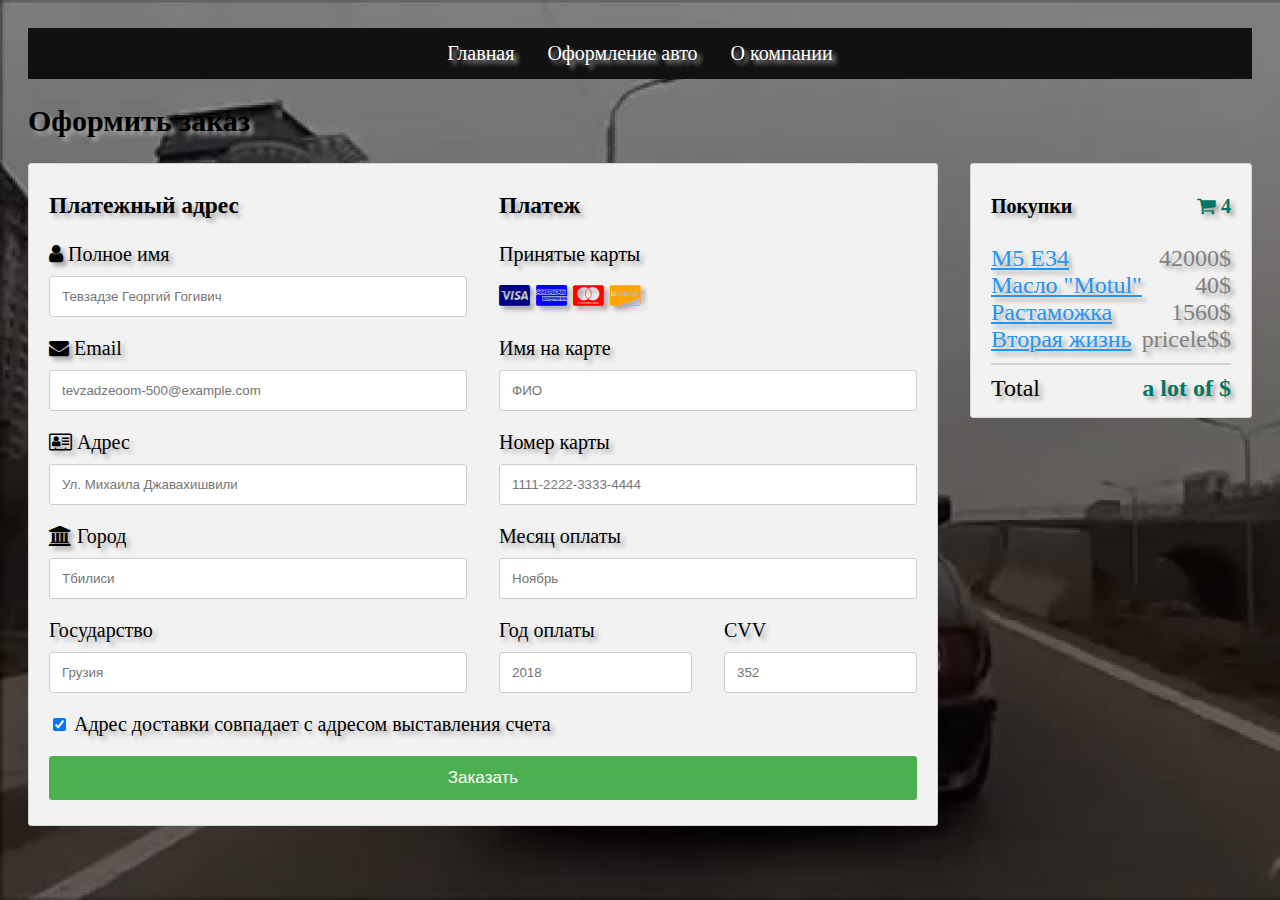
<file: оформление.html>
<!DOCTYPE html>
<html>
<head>
    <link rel="stylesheet" href="https://cdnjs.cloudflare.com/ajax/libs/font-awesome/4.7.0/css/font-awesome.min.css">
    <link rel="stylesheet" type="text/css" href="style.css">
    <link href="https://allfont.ru/allfont.css?fonts=bodoni" rel="stylesheet" type="text/css" />
<meta name="viewport" content="width=device-width, initial-scale=1">
</head>
<body>





    
<div class="scrollmenu">
  <a href="index.html">Главная</a>
  <a href="оформление.html">Оформление авто</a>
  <a href="Подробнее.html">О компании</a>
</div>









  
<head>
<meta name="viewport" content="width=device-width, initial-scale=1">
<link rel="stylesheet" href="https://cdnjs.cloudflare.com/ajax/libs/font-awesome/4.7.0/css/font-awesome.min.css">
<style>

    body {
    padding: 20px;
    font-family: Bahnschrift SemiBold;
}

body {
         background: linear-gradient(rgba(0,0,0,0.4),rgba(0,0,0,0.5)), url(fone3.jpg);
         color: #000000;
         font-family: Bahnschrift SemiBold;
         background-size: cover;
         background-attachment: fixed;
}

h1 {
  text-transform: uppercase;
  text-align: center;
  margin-top: 150px;
  font-size: 50px;
}

p {
  font-size: 24px;
  display: block;
  margin: 0 auto;
  width: 100%;
}

* {
  box-sizing: border-box;
}

.row {
  display: -ms-flexbox;
  display: flex;
  -ms-flex-wrap: wrap;
  flex-wrap: wrap;
  margin: 0 -16px;
}

.col-25 {
  -ms-flex: 25%;
  flex: 25%;
}

.col-50 {
  -ms-flex: 50%;
  flex: 50%;
}

.col-75 {
  -ms-flex: 75%;
  flex: 75%;
}

.col-25,
.col-50,
.col-75 {
  padding: 0 16px;
}

.container {
  background-color: #f2f2f2;
  padding: 5px 20px 15px 20px;
  border: 1px solid lightgrey;
  border-radius: 3px;
}

input[type=text] {
  width: 100%;
  margin-bottom: 20px;
  padding: 12px;
  border: 1px solid #ccc;
  border-radius: 3px;
}

label {
  margin-bottom: 10px;
  display: block;
}

.icon-container {
  margin-bottom: 20px;
  padding: 7px 0;
  font-size: 24px;
}

.btn {
  background-color: #4CAF50;
  color: white;
  padding: 12px;
  margin: 10px 0;
  border: none;
  width: 100%;
  border-radius: 3px;
  cursor: pointer;
  font-size: 17px;
}

.btn:hover {
  background-color: #45a049;
}

a {
  color: #2196F3;
}

hr {
  border: 1px solid lightgrey;
}

span.price {
  float: right;
  color: grey;
}

@media (max-width: 800px) {
  .row {
    flex-direction: column-reverse;
  }
  .col-25 {
    margin-bottom: 20px;
  }
}
</style>
</head>
<body>

<h2>Оформить заказ</h2>
<div class="row">
  <div class="col-75">
    <div class="container">
      <form action="/action_page.php">
      
        <div class="row">
          <div class="col-50">
            <h3>Платежный адрес</h3>
            <label for="fname"><i class="fa fa-user"></i> Полное имя</label>
            <input type="text" id="fname" name="firstname" placeholder="Тевзадзе Георгий Гогивич">
            <label for="email"><i class="fa fa-envelope"></i> Email</label>
            <input type="text" id="email" name="email" placeholder="tevzadzeoom-500@example.com">
            <label for="adr"><i class="fa fa-address-card-o"></i> Адрес</label>
            <input type="text" id="adr" name="address" placeholder="Ул. Михаила Джавахишвили">
            <label for="city"><i class="fa fa-institution"></i> Город</label>
            <input type="text" id="city" name="city" placeholder="Тбилиси">

            <div class="row">
              <div class="col-50">
                <label for="state">Государство</label>
                <input type="text" id="state" name="state" placeholder="Грузия">
              </div>
              
            </div>
          </div>

          <div class="col-50">
            <h3>Платеж</h3>
            <label for="fname">Принятые карты</label>
            <div class="icon-container">
              <i class="fa fa-cc-visa" style="color:navy;"></i>
              <i class="fa fa-cc-amex" style="color:blue;"></i>
              <i class="fa fa-cc-mastercard" style="color:red;"></i>
              <i class="fa fa-cc-discover" style="color:orange;"></i>
            </div>
            <label for="cname">Имя на карте</label>
            <input type="text" id="cname" name="cardname" placeholder="ФИО">
            <label for="ccnum">Номер карты</label>
            <input type="text" id="ccnum" name="cardnumber" placeholder="1111-2222-3333-4444">
            <label for="expmonth">Месяц оплаты</label>
            <input type="text" id="expmonth" name="expmonth" placeholder="Ноябрь">
            <div class="row">
              <div class="col-50">
                <label for="expyear">Год оплаты</label>
                <input type="text" id="expyear" name="expyear" placeholder="2018">
              </div>
              <div class="col-50">
                <label for="cvv">CVV</label>
                <input type="text" id="cvv" name="cvv" placeholder="352">
              </div>
            </div>
          </div>
          
        </div>
        <label>
          <input type="checkbox" checked="checked" name="sameadr"> Адрес доставки совпадает с адресом выставления счета
        </label>
        <input type="submit" value="Заказать" class="btn">
      </form>
    </div>
  </div>
  <div class="col-25">
    <div class="container">
      <h4>Покупки <span class="price" style="color:#007663"><i class="fa fa-shopping-cart"></i> <b>4</b></span></h4>
      <p><a href="#">M5 E34</a> <span class="price">42000$</span></p>
      <p><a href="#">Масло "Motul"</a> <span class="price">40$</span></p>
      <p><a href="#">Растаможка</a> <span class="price">1560$</span></p>
      <p><a href="#">Вторая жизнь</a> <span class="price">pricele$$</span></p>
      <hr>
      <p>Total <span class="price" style="color:#007663"><b>a lot of $</b></span></p>
    </div>
  </div>
</div>

</body>
</html>
</file>
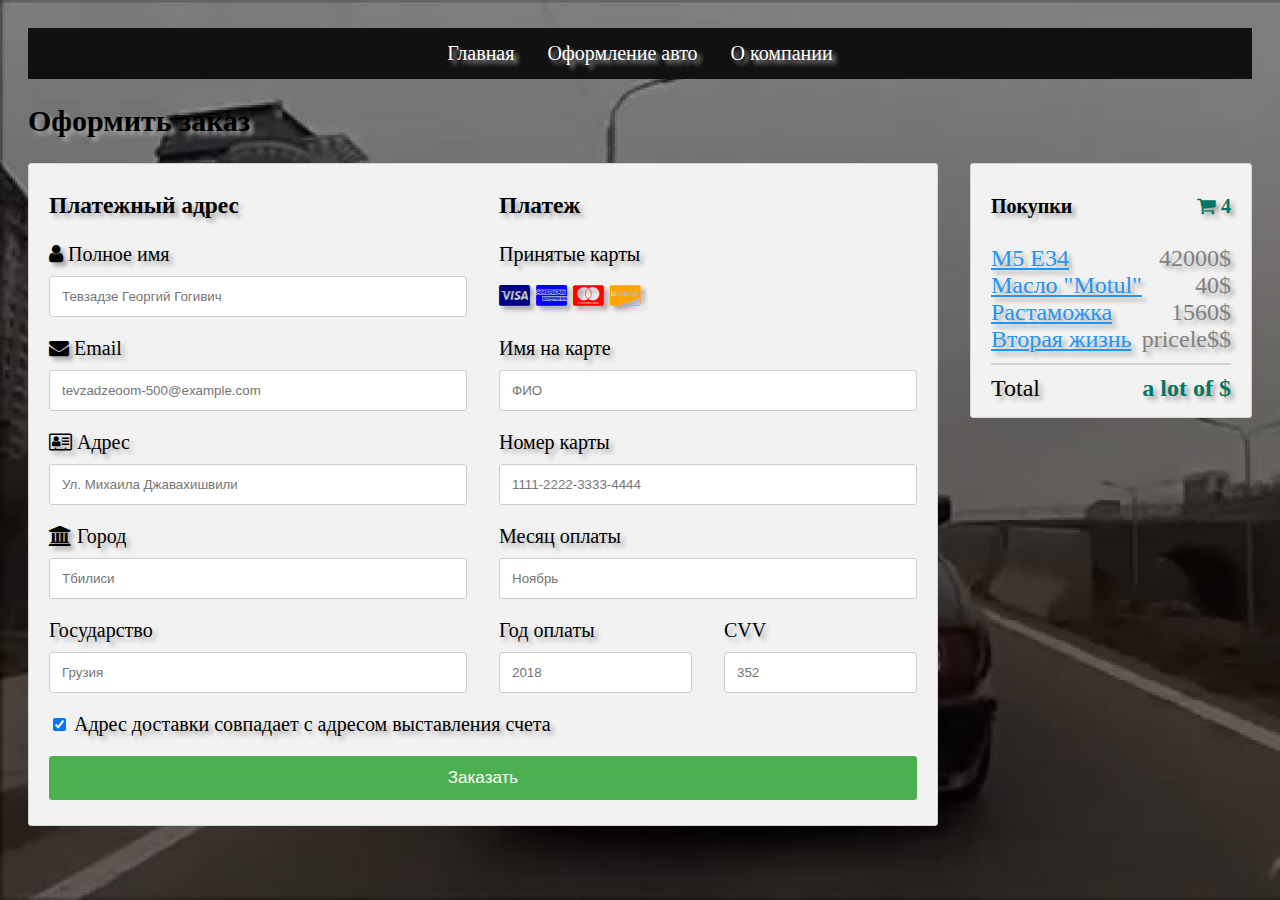
<file: Оформление.html>
<!DOCTYPE html>
<html>
<head>
      <title>Памяти</title>
    <link rel="stylesheet" type="text/css" href="style.css">
    <link href="https://allfont.ru/allfont.css?fonts=bodoni" rel="stylesheet" type="text/css" />

    <link rel="stylesheet" href="https://cdnjs.cloudflare.com/ajax/libs/font-awesome/4.7.0/css/font-awesome.min.css">
    <link rel="stylesheet" type="text/css" href="style.css">
    <link href="https://allfont.ru/allfont.css?fonts=bodoni" rel="stylesheet" type="text/css" />

        <link rel="apple-touch-icon" sizes="180x180" href="favicon/apple-touch-icon.png">
    <link rel="icon" type="image/png" sizes="32x32" href="favicon/favicon-32x32.png">
    <link rel="icon" type="image/png" sizes="16x16" href="favicon/favicon-16x16.png">
    <link rel="manifest" href="favicon/site.webmanifest">
    <link rel="mask-icon" href="favicon/safari-pinned-tab.svg" color="#5bbad5">
    <meta name="msapplication-TileColor" content="#da532c">
    <meta name="theme-color" content="#ffffff">

<meta name="viewport" content="width=device-width, initial-scale=1">
</head>
<body>






    
<div class="scrollmenu">
  <a href="index.html">Главная</a>
  <a href="Оформление.html">Оформление авто</a>
  <a href="Подробнее.html">О компании</a>
</div>









  
<head>
<meta name="viewport" content="width=device-width, initial-scale=1">
<link rel="stylesheet" href="https://cdnjs.cloudflare.com/ajax/libs/font-awesome/4.7.0/css/font-awesome.min.css">
<style>

    body {
    padding: 20px;
    font-family: Bahnschrift SemiBold;
}

body {
         background: linear-gradient(rgba(0,0,0,0.4),rgba(0,0,0,0.5)), url(fone3.jpg);
         color: #000000;
         font-family: Bahnschrift SemiBold;
         background-size: cover;
         background-attachment: fixed;
}

h1 {
  text-transform: uppercase;
  text-align: center;
  margin-top: 150px;
  font-size: 50px;
}

p {
  font-size: 24px;
  display: block;
  margin: 0 auto;
  width: 100%;
}

* {
  box-sizing: border-box;
}

.row {
  display: -ms-flexbox;
  display: flex;
  -ms-flex-wrap: wrap;
  flex-wrap: wrap;
  margin: 0 -16px;
}

.col-25 {
  -ms-flex: 25%;
  flex: 25%;
}

.col-50 {
  -ms-flex: 50%;
  flex: 50%;
}

.col-75 {
  -ms-flex: 75%;
  flex: 75%;
}

.col-25,
.col-50,
.col-75 {
  padding: 0 16px;
}

.container {
  background-color: #f2f2f2;
  padding: 5px 20px 15px 20px;
  border: 1px solid lightgrey;
  border-radius: 3px;
}

input[type=text] {
  width: 100%;
  margin-bottom: 20px;
  padding: 12px;
  border: 1px solid #ccc;
  border-radius: 3px;
}

label {
  margin-bottom: 10px;
  display: block;
}

.icon-container {
  margin-bottom: 20px;
  padding: 7px 0;
  font-size: 24px;
}

.btn {
  background-color: #4CAF50;
  color: white;
  padding: 12px;
  margin: 10px 0;
  border: none;
  width: 100%;
  border-radius: 3px;
  cursor: pointer;
  font-size: 17px;
}

.btn:hover {
  background-color: #45a049;
}

a {
  color: #2196F3;
}

hr {
  border: 1px solid lightgrey;
}

span.price {
  float: right;
  color: grey;
}

@media (max-width: 800px) {
  .row {
    flex-direction: column-reverse;
  }
  .col-25 {
    margin-bottom: 20px;
  }
}
</style>
</head>
<body>

<h2>Оформить заказ</h2>
<div class="row">
  <div class="col-75">
    <div class="container">
      <form action="/action_page.php">
      
        <div class="row">
          <div class="col-50">
            <h3>Платежный адрес</h3>
            <label for="fname"><i class="fa fa-user"></i> Полное имя</label>
            <input type="text" id="fname" name="firstname" placeholder="Тевзадзе Георгий Гогивич">
            <label for="email"><i class="fa fa-envelope"></i> Email</label>
            <input type="text" id="email" name="email" placeholder="tevzadzeoom-500@example.com">
            <label for="adr"><i class="fa fa-address-card-o"></i> Адрес</label>
            <input type="text" id="adr" name="address" placeholder="Ул. Михаила Джавахишвили">
            <label for="city"><i class="fa fa-institution"></i> Город</label>
            <input type="text" id="city" name="city" placeholder="Тбилиси">

            <div class="row">
              <div class="col-50">
                <label for="state">Государство</label>
                <input type="text" id="state" name="state" placeholder="Грузия">
              </div>
              
            </div>
          </div>

          <div class="col-50">
            <h3>Платеж</h3>
            <label for="fname">Принятые карты</label>
            <div class="icon-container">
              <i class="fa fa-cc-visa" style="color:navy;"></i>
              <i class="fa fa-cc-amex" style="color:blue;"></i>
              <i class="fa fa-cc-mastercard" style="color:red;"></i>
              <i class="fa fa-cc-discover" style="color:orange;"></i>
            </div>
            <label for="cname">Имя на карте</label>
            <input type="text" id="cname" name="cardname" placeholder="ФИО">
            <label for="ccnum">Номер карты</label>
            <input type="text" id="ccnum" name="cardnumber" placeholder="1111-2222-3333-4444">
            <label for="expmonth">Месяц оплаты</label>
            <input type="text" id="expmonth" name="expmonth" placeholder="Ноябрь">
            <div class="row">
              <div class="col-50">
                <label for="expyear">Год оплаты</label>
                <input type="text" id="expyear" name="expyear" placeholder="2018">
              </div>
              <div class="col-50">
                <label for="cvv">CVV</label>
                <input type="text" id="cvv" name="cvv" placeholder="352">
              </div>
            </div>
          </div>
          
        </div>
        <label>
          <input type="checkbox" checked="checked" name="sameadr"> Адрес доставки совпадает с адресом выставления счета
        </label>
        <input type="submit" value="Заказать" class="btn">
      </form>
    </div>
  </div>
  <div class="col-25">
    <div class="container">
      <h4>Покупки <span class="price" style="color:#007663"><i class="fa fa-shopping-cart"></i> <b>4</b></span></h4>
      <p><a href="#">M5 E34</a> <span class="price">42000$</span></p>
      <p><a href="#">Масло "Motul"</a> <span class="price">40$</span></p>
      <p><a href="#">Растаможка</a> <span class="price">1560$</span></p>
      <p><a href="#">Вторая жизнь</a> <span class="price">pricele$$</span></p>
      <hr>
      <p>Total <span class="price" style="color:#007663"><b>a lot of $</b></span></p>
    </div>
  </div>
</div>

</body>
</html>
</file>
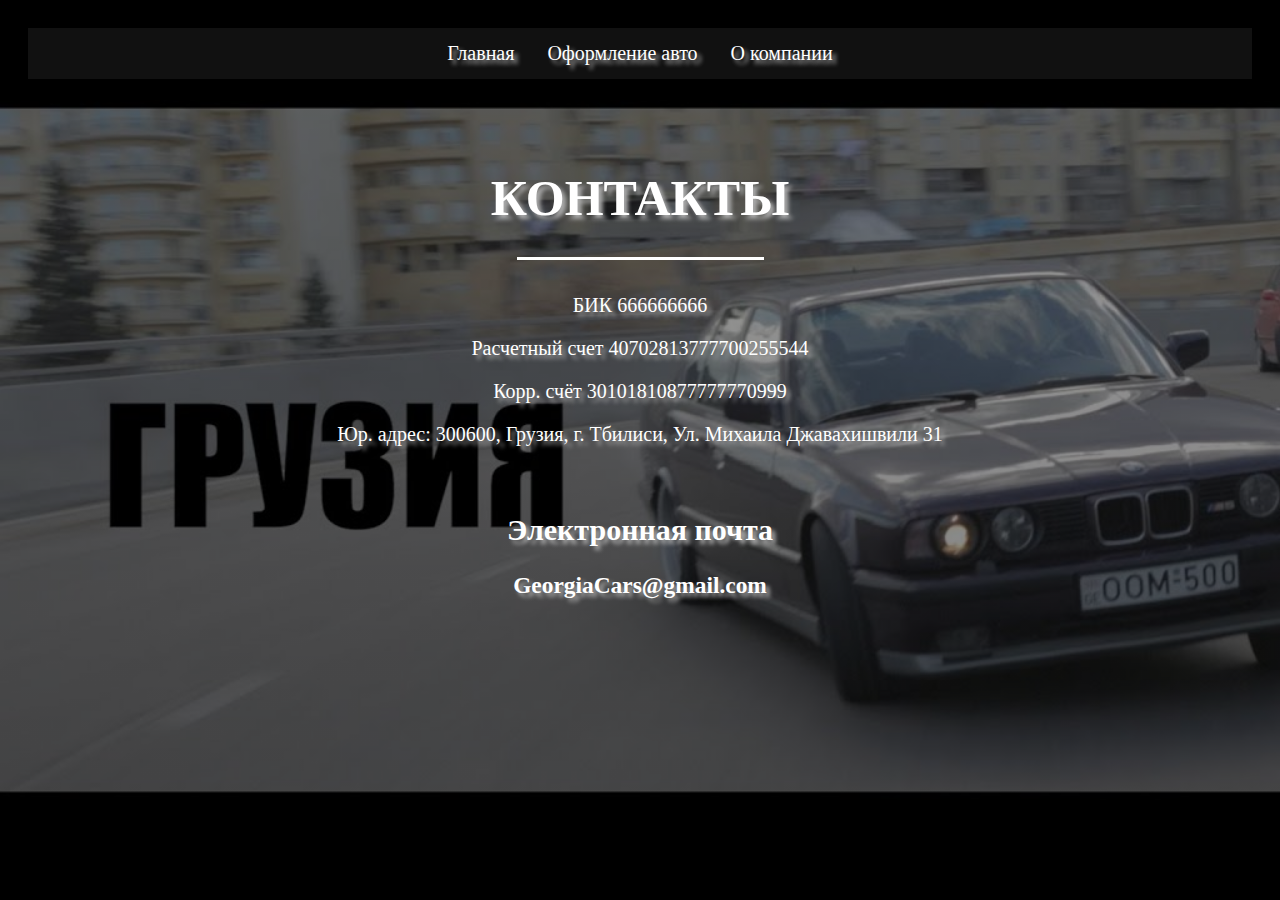
<file: Подробнее.html>
<!DOCTYPE html>
<html>
<head>

      <title>Тевзадзе</title>
    <link rel="stylesheet" type="text/css" href="style.css">
    <link href="https://allfont.ru/allfont.css?fonts=bodoni" rel="stylesheet" type="text/css" />

    <link rel="stylesheet" type="text/css" href="style.css">
    <link href="https://allfont.ru/allfont.css?fonts=bodoni" rel="stylesheet" type="text/css" />

        <link rel="apple-touch-icon" sizes="180x180" href="favicon/apple-touch-icon.png">
    <link rel="icon" type="image/png" sizes="32x32" href="favicon/favicon-32x32.png">
    <link rel="icon" type="image/png" sizes="16x16" href="favicon/favicon-16x16.png">
    <link rel="manifest" href="favicon/site.webmanifest">
    <link rel="mask-icon" href="favicon/safari-pinned-tab.svg" color="#5bbad5">
    <meta name="msapplication-TileColor" content="#da532c">
    <meta name="theme-color" content="#ffffff">

<meta name="viewport" content="width=device-width, initial-scale=1">
</head>
<body>





    
<div class="scrollmenu">
  <a href="index.html">Главная</a>
  <a href="Оформление.html">Оформление авто</a>
  <a href="Подробнее.html">О компании</a>
 
</div>
<div style="text-align: center; margin-top: -60px;"><h1>Контакты</h1></div> 
<div style="text-align: center; ;"><p>БИК 666666666</p></div>
<div style="text-align: center;"><p>Расчетный счет 40702813777700255544</p></div>
<div style="text-align: center;"><p>Корр. счёт 30101810877777770999</p></div>
<div style="text-align: center;"><p>Юр. адрес: 300600, Грузия, г. Тбилиси, Ул. Михаила Джавахишвили 31</p></div>
<br>
<div style="text-align: center;"><h2>Электронная почта</h2></div>
<div style="text-align: center;"><h3>GeorgiaCars@gmail.com</h3></div>
<meta name="viewport" content="width=device-width, initial-scale=1">
<style>
    * {box-sizing: border-box}
    body {font-family: Verdana, sans-serif; margin:0}
    .mySlides {display: none}
    img {vertical-align: middle;}
    
    .slideshow-container {
      max-width: 1000px;
      position: relative;
      margin: auto;
    }
    
    .prev, .next {
      cursor: pointer;
      position: absolute;
      top: 50%;
      width: auto;
      padding: 16px;
      margin-top: -22px;
      color: white;
      font-weight: bold;
      font-size: 18px;
      transition: 0.6s ease;
      border-radius: 0 3px 3px 0;
    }
    
    .next {
      right: 0;
      border-radius: 3px 0 0 3px;
    }
    
    .prev:hover, .next:hover {
      background-color: rgba(0,0,0,0.8);
    }
    
    .text {
      color: #f2f2f2;
      font-size: 15px;
      padding: 8px 12px;
      position: absolute;
      bottom: 8px;
      width: 100%;
      text-align: center;
    }
    
    .numbertext {
      color: #f2f2f2;
      font-size: 12px;
      padding: 8px 12px;
      position: absolute;
      top: 0;
    }
    
    .dot {
      cursor: pointer;
      height: 15px;
      width: 15px;
      margin: 0 2px;
      background-color: #bbb;
      border-radius: 50%;
      display: inline-block;
      transition: background-color 0.6s ease;
    }
    
    .active, .dot:hover {
      background-color: #717171;
    }
    
    .fade {
      -webkit-animation-name: fade;
      -webkit-animation-duration: 1.5s;
      animation-name: fade;
      animation-duration: 1.5s;
    }
    
    @-webkit-keyframes fade {
      from {opacity: .4} 
      to {opacity: 1}
    }
    
    @keyframes fade {
      from {opacity: .4} 
      to {opacity: 1}
    }
    
    @media only screen and (max-width: 300px) {
      .prev, .next,.text {font-size: 11px}
    }
    
    body {
    padding: 28px;
    font-family: Bahnschrift SemiBold;
}

body {
         background: linear-gradient(rgba(0,0,0,0.4),rgba(0,0,0,0.5)), url(fone2.jpg);
         color: #ffffff;
         font-family: Bahnschrift SemiBold;
         background-size: cover;
         background-attachment: fixed;
}

h1 {
  text-transform: uppercase;
  text-align: center;
  margin-top: 150px;
  font-size: 50px;
}

h1:after{ 
  content: "";
  display: block;
  width: 247px;
  height: 3px;
  margin: 30px auto;
  background-color: #fff;
}

div.scrollmenu a:hover {
    background-color: #777;
    color: #fff;
}
</file>
<file: style.css>
body {
    font-family: 'Bodoni', arial;
    font-size: 20px;
    text-shadow: 4px 4px 4px #aaa;
  }
  body {
    background: #DBC8AB;
 color: #000000;
}

div.scrollmenu {
    background-color: #111111;
    overflow: auto;
    white-space: nowrap;
    text-align: center;
}

div.scrollmenu a {
    display: inline-block;
    color: white;
    text-align: center;
    padding: 14px;
    text-decoration: none;
}

div.scrollmenu a:hover {
    background-color: #777;
}
</file>
